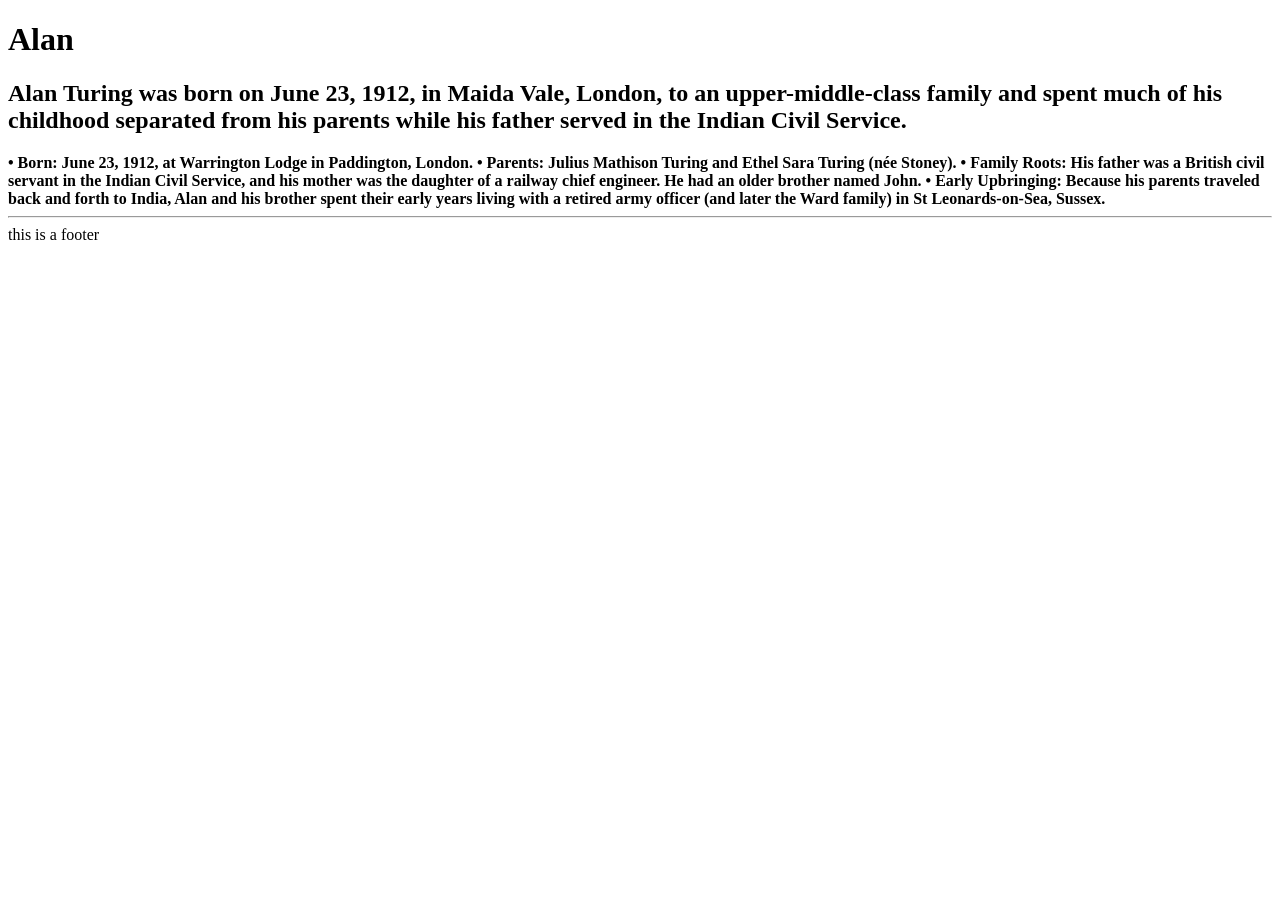
<file: actual-day-2/index.html>
<!DOCTYPE html>
<html lang="en">
<head>
    <meta charset="UTF-8">
    <meta name="viewport" content="width=h1, initial-scale=1.0">
    <title>Document</title>
</head>
<body>
    <h1>Alan</h1>
    <h2>Alan Turing was born on June 23, 1912, in Maida Vale, London, to an upper-middle-class family and spent much of his childhood separated from his parents while his father served in the Indian Civil Service.</h2>

    <strong>• Born: June 23, 1912, at Warrington Lodge in Paddington, London.
• Parents: Julius Mathison Turing and Ethel Sara Turing (née Stoney).
• Family Roots: His father was a British civil servant in the Indian Civil Service, and his mother was the daughter of a railway chief engineer. He had an older brother named John.
• Early Upbringing: Because his parents traveled back and forth to India, Alan and his brother spent their early years living with a retired army officer (and later the Ward family) in St Leonards-on-Sea, Sussex.</strong>
<hr>
<footer>this is a footer</footer>
</body>
</html>
</file>
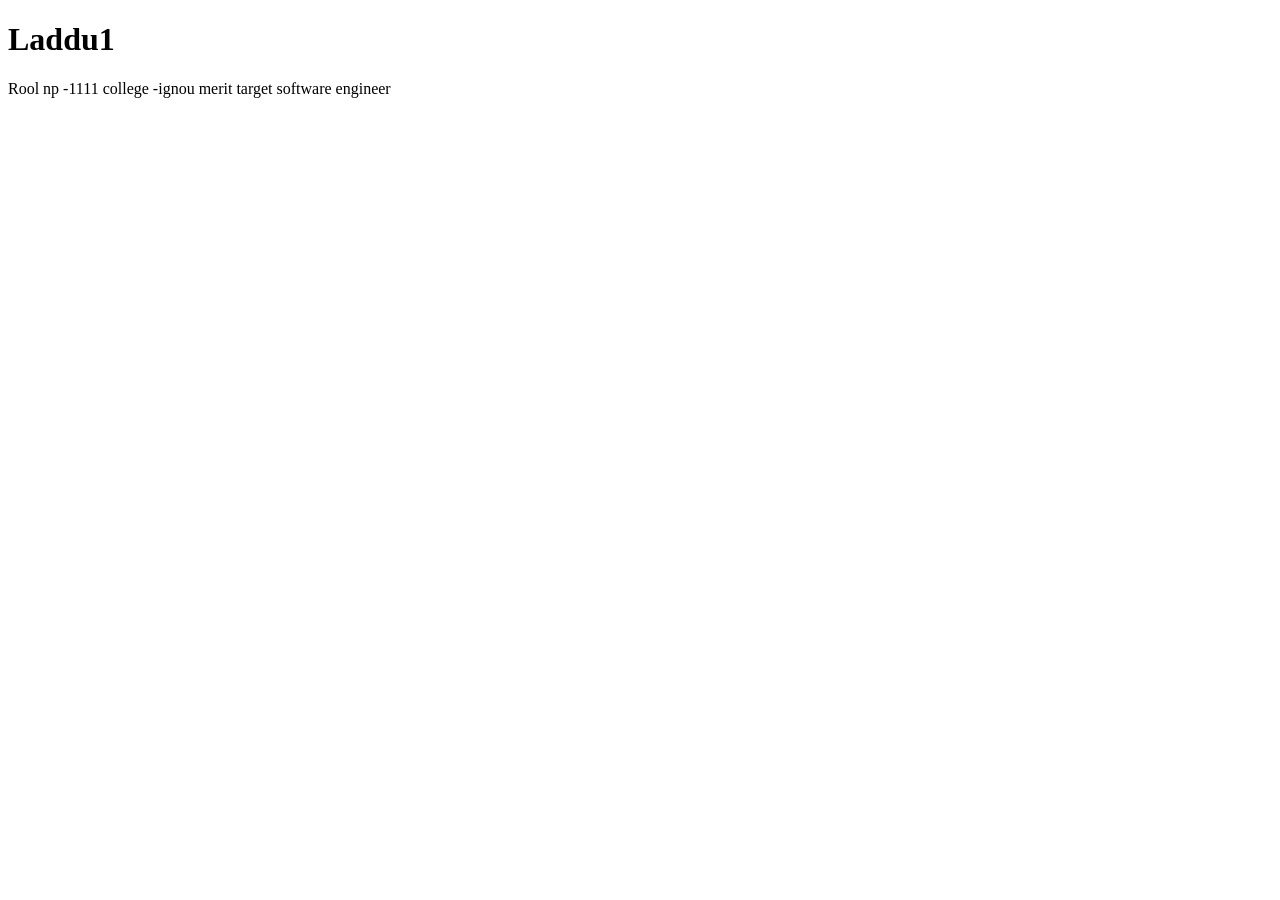
<file: day-01/index.html>
<!DOCTYPE html>
<html lang="en">
<head>
    <meta charset="UTF-8">
    <meta name="viewport" content="width=device-width, initial-scale=1.0">
    <title>Document</title>
</head>
<body>
    <h1>Laddu1</h1>
    <p> Rool np -1111
        college -ignou merit 
        target software engineer
    </p>
</body>
</html>
</file>
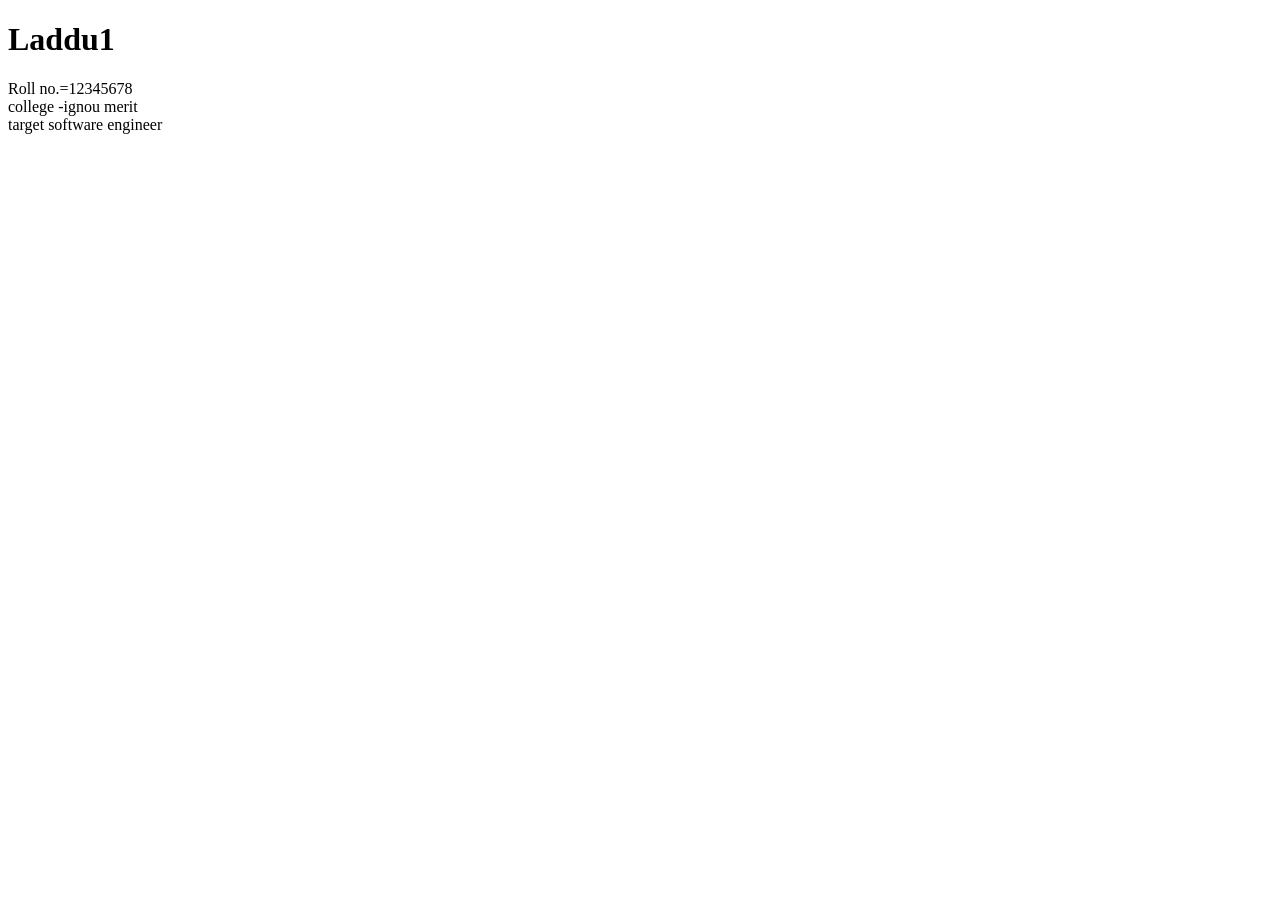
<file: day-1/index.html>
<!DOCTYPE html>
<html lang="en">
<head>
    <meta charset="UTF-8">
    <meta name="viewport" content="width=device-width, initial-scale=1.0">
    <title>Document</title>
</head>
<body>
    <h1>Laddu1</h1>
    <p> Roll no.=12345678 <br>
        college -ignou merit <br>
        target software engineer 
    </p>
</body>
</html>
</file>
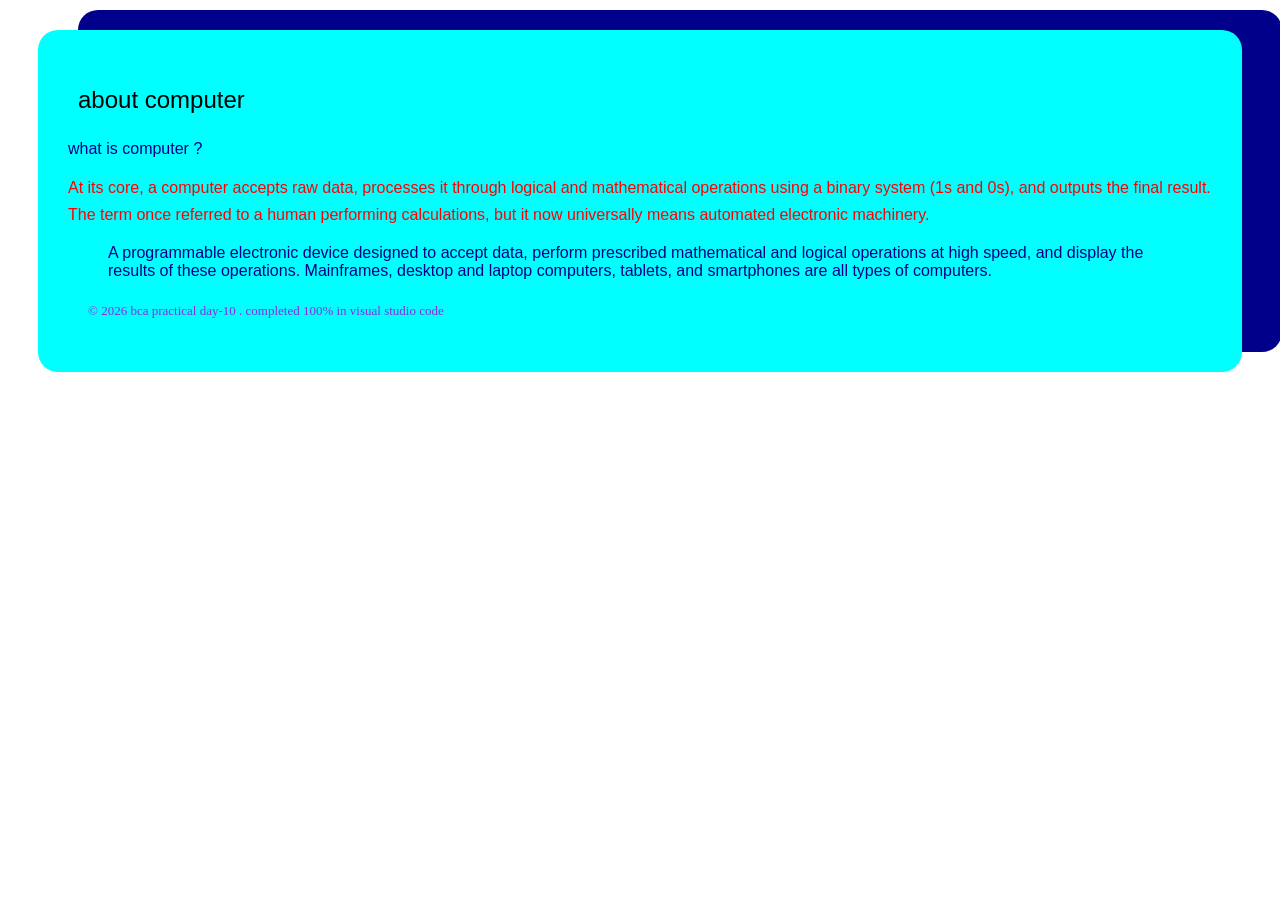
<file: day-10/index.html>
<!DOCTYPE html>
<html lang="en">
<head>
    <meta charset="UTF-8">
    <meta name="viewport" content="width=device-width, initial-scale=1.0">
    <title>themed tech artical layout</title>

    <style>
        
        .container{
            background-color: aqua;
            color:darkblue;
            padding: 30px;
            margin: 30px;
            border-radius: 20px;
            box-shadow: 40px -20px;
            font-family: Arial, Helvetica, sans-serif;
        }
        h1{
        color: black;
        padding: 10px;
        font-weight: 200;
        line-height: 20px;
        }
        p{
            font-family: 'Franklin Gothic Medium', 'Arial Narrow', Arial, sans-serif;
            color: red;
            font-size: big;
            line-height: 1.7
        }
        
        .pa{

            color:blueviolet ;
            font-size: small;
            font-family: Cambria, Cochin, Georgia, Times, 'Times New Roman', serif;
            margin: 20px;
        }
    </style>
</head>
<body>
    <article class="container">
        <h1>about computer</h1>
          <span class="tag">what is computer ?</span>
    <p>
At its core, a computer accepts raw data, processes it through logical and mathematical operations using a binary system (1s and 0s), and outputs the final result. The term once referred to a human performing calculations, but it now universally means automated electronic machinery.
    </p>
    <blockquote>
        
A programmable electronic device designed to accept data, perform prescribed mathematical and logical operations at high speed, and display the results of these operations. Mainframes, desktop and laptop computers, tablets, and smartphones are all types of computers.
    </blockquote>
     
    <footer>
        <p class="pa">&copy; 2026 bca practical day-10 . completed 100% in visual studio code</p>
    </footer>
    </article>
</body>
</html>
</file>
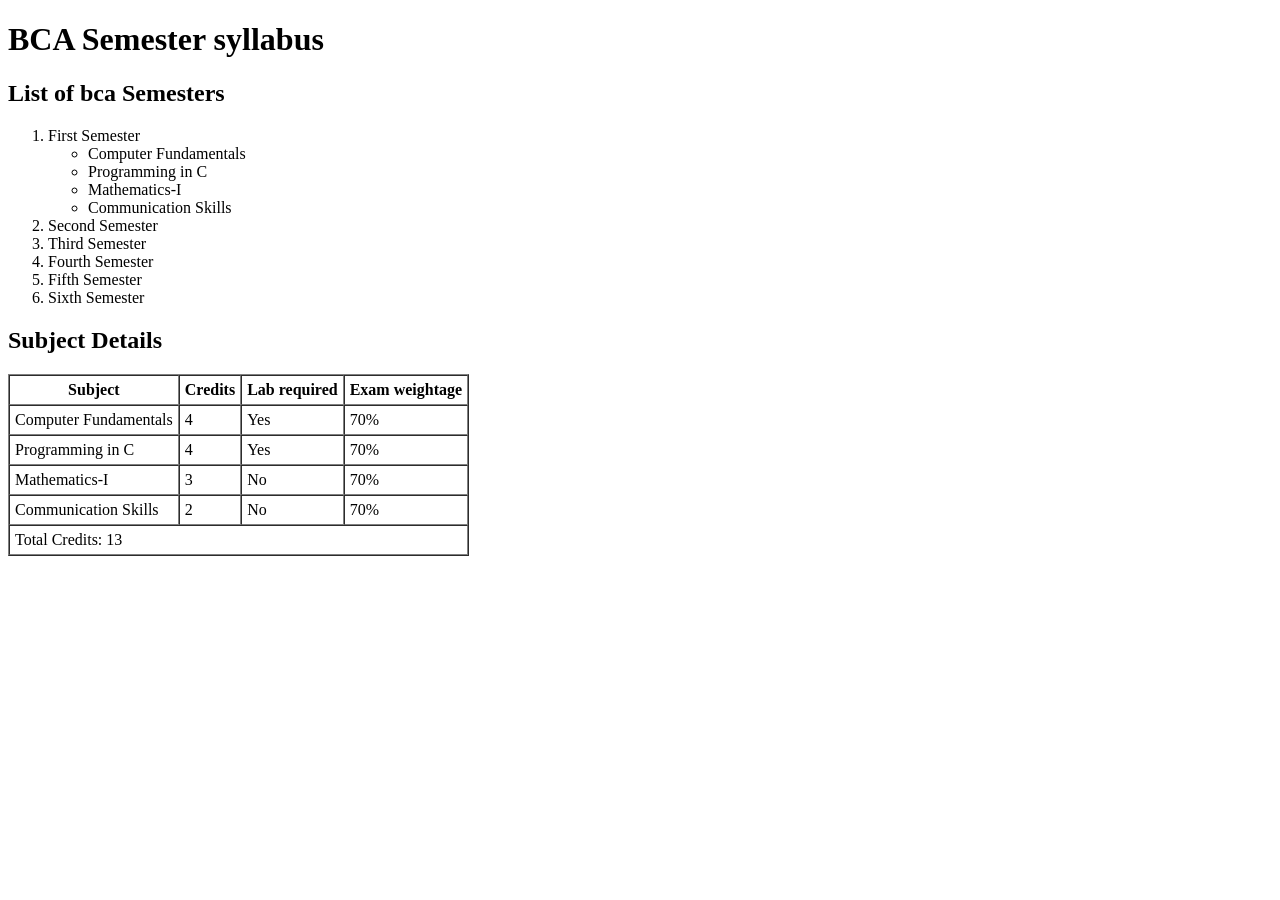
<file: day-4/index.html>
<!DOCTYPE html>
<html lang="en">
<head>
    <meta charset="UTF-8">
    <meta name="viewport" content="width=device-width, initial-scale=1.0">
    <title>BCA Semester syllabus</title>
</head>
<body>
    <h1>BCA Semester syllabus</h1>

    <h2>List of bca Semesters</h2>
    <ol>
        <li>First Semester
        <ul>
            <li>Computer Fundamentals</li>
            <li>Programming in C</li>
            <li>Mathematics-I</li>
            <li>Communication Skills</li>
        </ul>
        </li>
        <li>Second Semester</li>
        <li>Third Semester</li>
        <li>Fourth Semester</li>
        <li>Fifth Semester</li>
        <li>Sixth Semester</li>
    </ol>
<h2>Subject Details</h2>

<table  border="1" cellpadding="5" cellspacing="0">
    <thead>
        <tr>
            <th>Subject</th>
            <th>Credits</th>
            <th>Lab required</th>
            <th>Exam weightage</th>
        </tr>
    </thead>
    <tbody>
        <tr>
            <td>Computer Fundamentals</td>
            <td>4</td>
            <td>Yes</td>
            <td>70%</td>
        </tr>
        <tr>
            <td>Programming in C</td>
            <td>4</td>
            <td>Yes</td>
            <td>70%</td>
        </tr>
        <tr>
            <td>Mathematics-I</td>
            <td>3</td>
            <td>No</td>
            <td>70%</td>
        </tr>
        <tr>
            <td>Communication Skills</td>
            <td>2</td>
            <td>No</td>
            <td>70%</td>
        </tr>
    </tbody>
    <tfoot>
        <tr>
            <td colspan="4">Total Credits: 13</td>
        </tr>
    </tfoot>
    
</body>
</html>
</file>
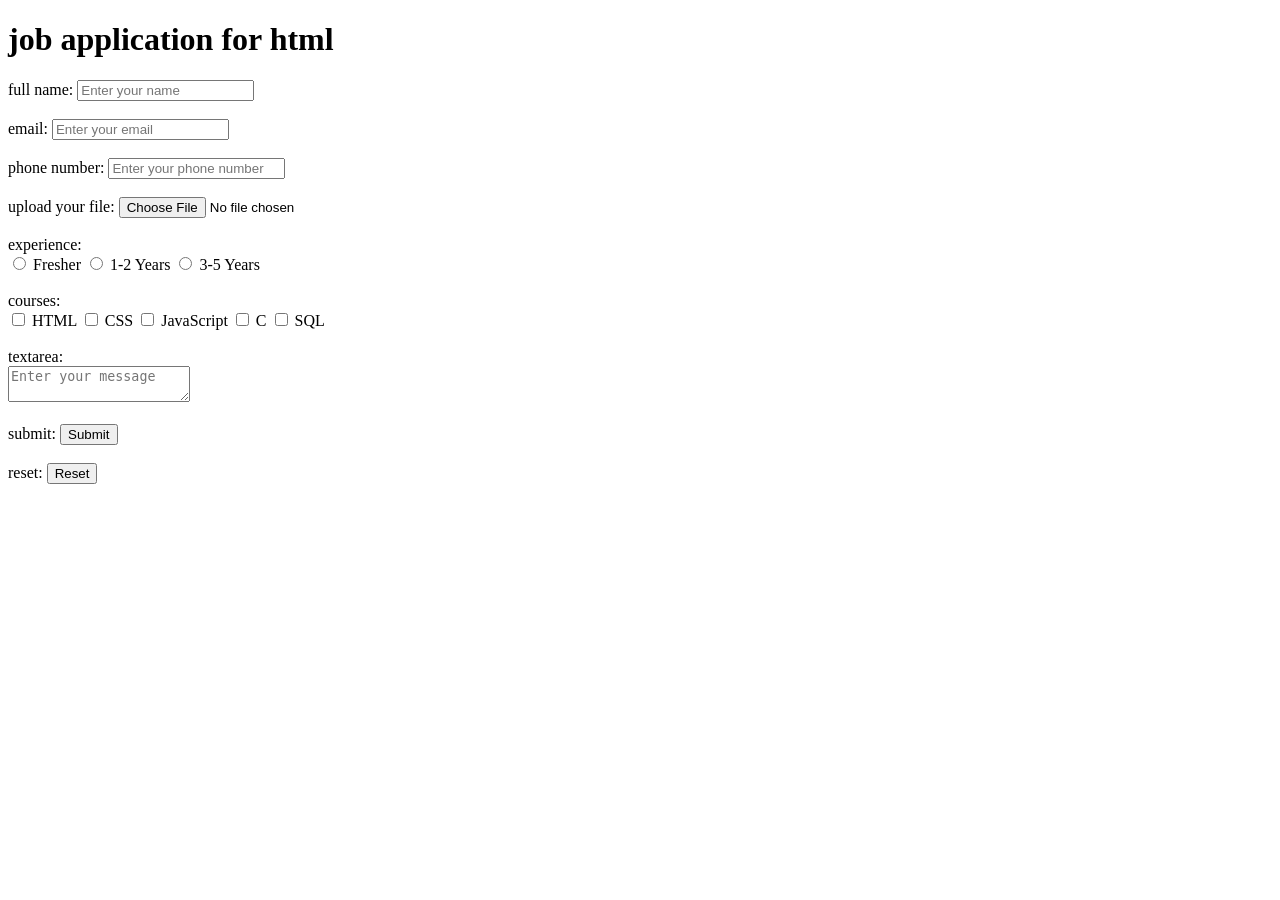
<file: day-5/index.html>
<!DOCTYPE html>
<html lang="en">
<head>
    <meta charset="UTF-8">
    <meta name="viewport" content="width=device-width, initial-scale=1.0">
    <title>Document</title>
</head>
<body>
 <h1>job application for html</h1>
 <div>
    full name:
    <input type="text" id="name" name="fullname" placeholder="Enter your name">
 </div>
 <br>
 <div>
    email:
    <input type="text" id="email" name="email" placeholder="Enter your email">
    </div>
    <br>
    <div>
    phone number:
    <input type="number" id="phone" name="phone" placeholder="Enter your phone number">
 </div>
 <br>
<div>
    upload your file:
    <input type="file" accept=".jpg, .jpeg, .png" id="file" name="file">
</div>
 <br>
 experience:
 <div>
    <input type="radio" id="fresher" name="experience" value="fresher">
    <label for="fresher">Fresher</label>
    <input type="radio" id="1-2 years" name="experience" value="1-2 years">
    <label for="1-2 years">1-2 Years</label>
    <input type="radio" id="3-5 years" name="experience" value="3-5 years">
    <label for="3-5 years">3-5 Years</label>
</div>
<br>
    courses:
    <div>
        <input type="checkbox" id="html" name="skills" value="html">
        <label for="html">HTML</label>
        <input type="checkbox" id="css" name="skills" value="css">
        <label for="css">CSS</label>
        <input type="checkbox" id="js" name="skills" value="js">
        <label for="js">JavaScript</label>
        <input type="checkbox" id="c" name="skills" value="c">
        <label for="c">C</label>
        <input type="checkbox" id="SQL" name="skills" value="SQL">
        <label for="SQL">SQL</label>
    </div>
    <br>
    textarea:
 <div>
    <textarea name="message" placeholder="Enter your message"></textarea>
 </div>
 <div>
    <br>
    submit:
    <button type="submit">Submit</button>
    <br><br>
    reset:
    <button type="reset">Reset</button>
 </div>
</body>
</html>
</file>
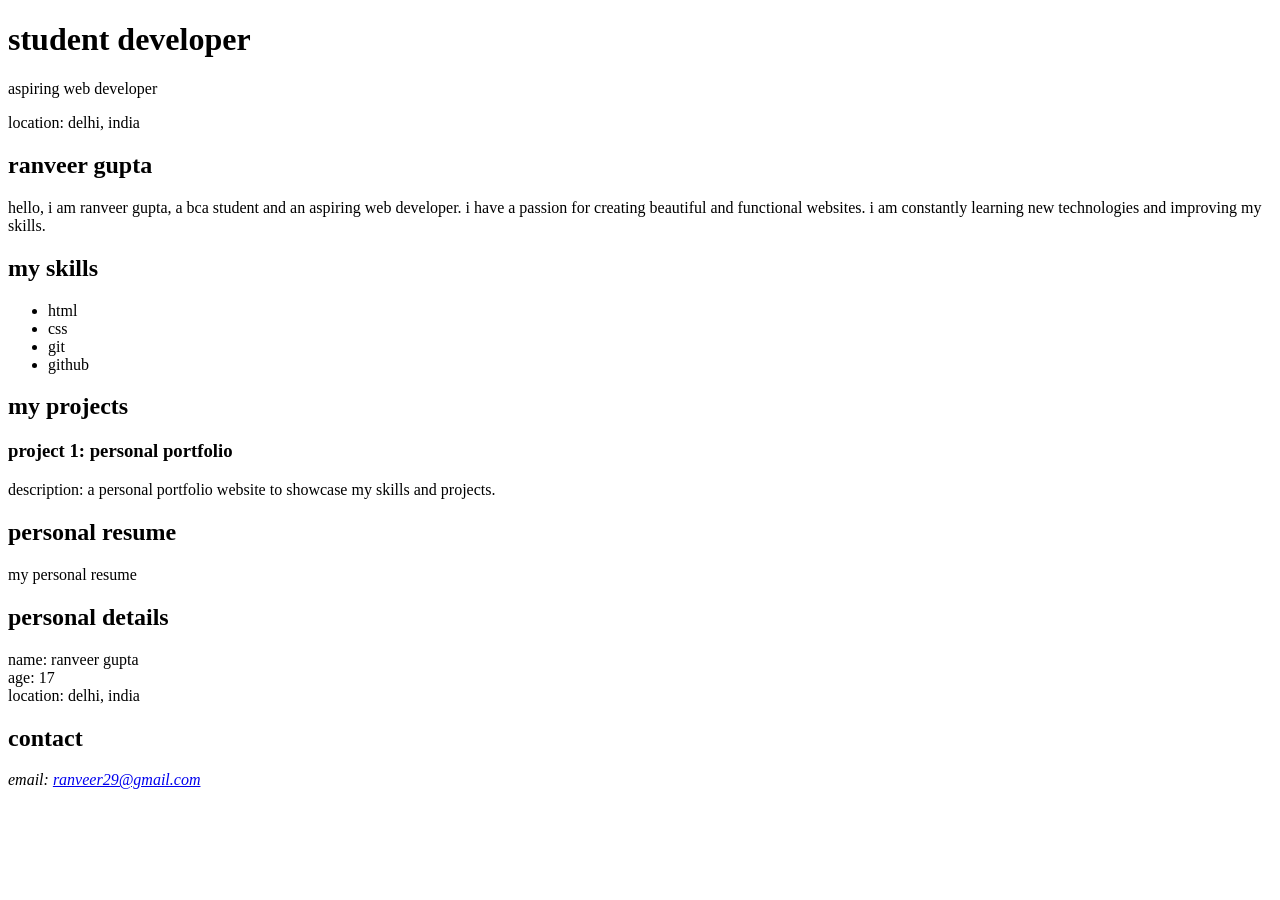
<file: day-7/index.html>
<!DOCTYPE html>
<html lang="en">
<head>
    <meta charset="UTF-8">
    <meta name="viewport" content="width=device-width, initial-scale=1.0">
    <title>BCA student developer profile - day 7</title>
</head>
<body> 
<header>
   <h1>student developer</h1>
   <p>aspiring web developer</p> 
    location: delhi, india
   </address>
   <h2>ranveer gupta</h2>
   <p>hello, i am ranveer gupta, a bca student and an aspiring web developer. i have a passion for creating beautiful and functional websites. i am constantly learning new technologies and improving my skills.</p>
   
   <h2>my skills</h2>
   <div>
    <ul>
        <li>html</li>
        <li>css</li>
        <li>git</li>
        <li>github</li>
    </ul>
   </div>
    <h2>my projects</h2>
    <article>
        <h3>project 1: personal portfolio</h3>
        <p>description: a personal portfolio website to showcase my skills and projects.</p>
        </article>
<article>
        <h2>personal resume</h2>
        <p>my personal resume</p>
    </article>
    <article>
        <h2>personal details</h2>
         <p>name: ranveer gupta<br>age: 17<br>location: delhi, india</p>
    </article>
    <h2>contact</h2>
    <address>
        email: <a href="mailto:ranveer29@gmail.com">ranveer29@gmail.com</a>
    </address>
</header>
</body>
</html>
</file>
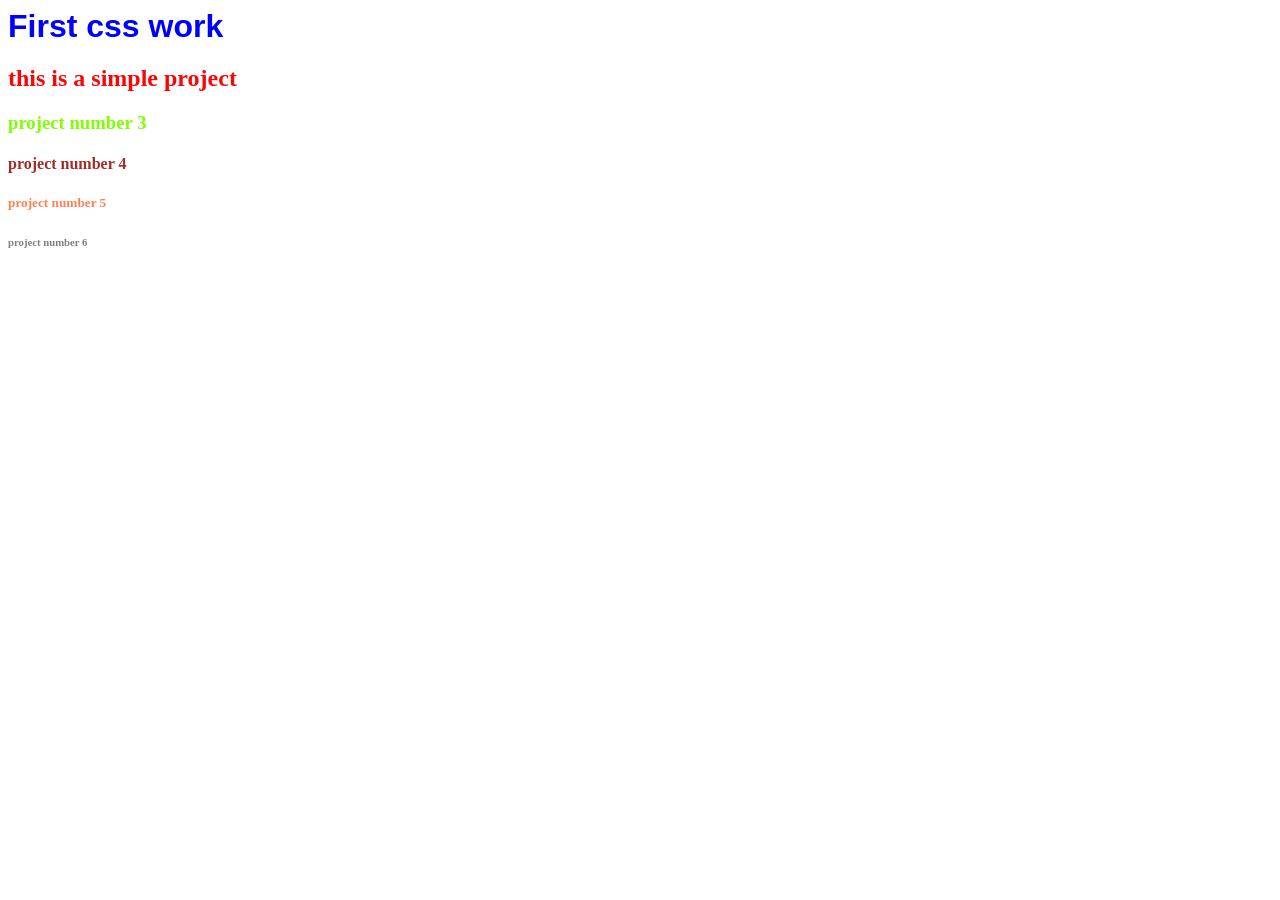
<file: day-8/index.html>
<!DOCTYPE html>
<html lang="en">
<head>
    <meta charset="UTF-8">
    <meta name="viewport" content="width=device-width, initial-scale=1.0">
    <title>css work</title>
</head>
<body>
    <link rel="stylesheet" href="index.css">
    <h1>First css work</h1>
    <h2>this is a simple project</h2>
    <h3>project number 3</h3>
    <h4>project number 4 </h4>
    <h5>project number 5 </h5>
    <h6>project number 6</h6>
</body>
</html>
</file>
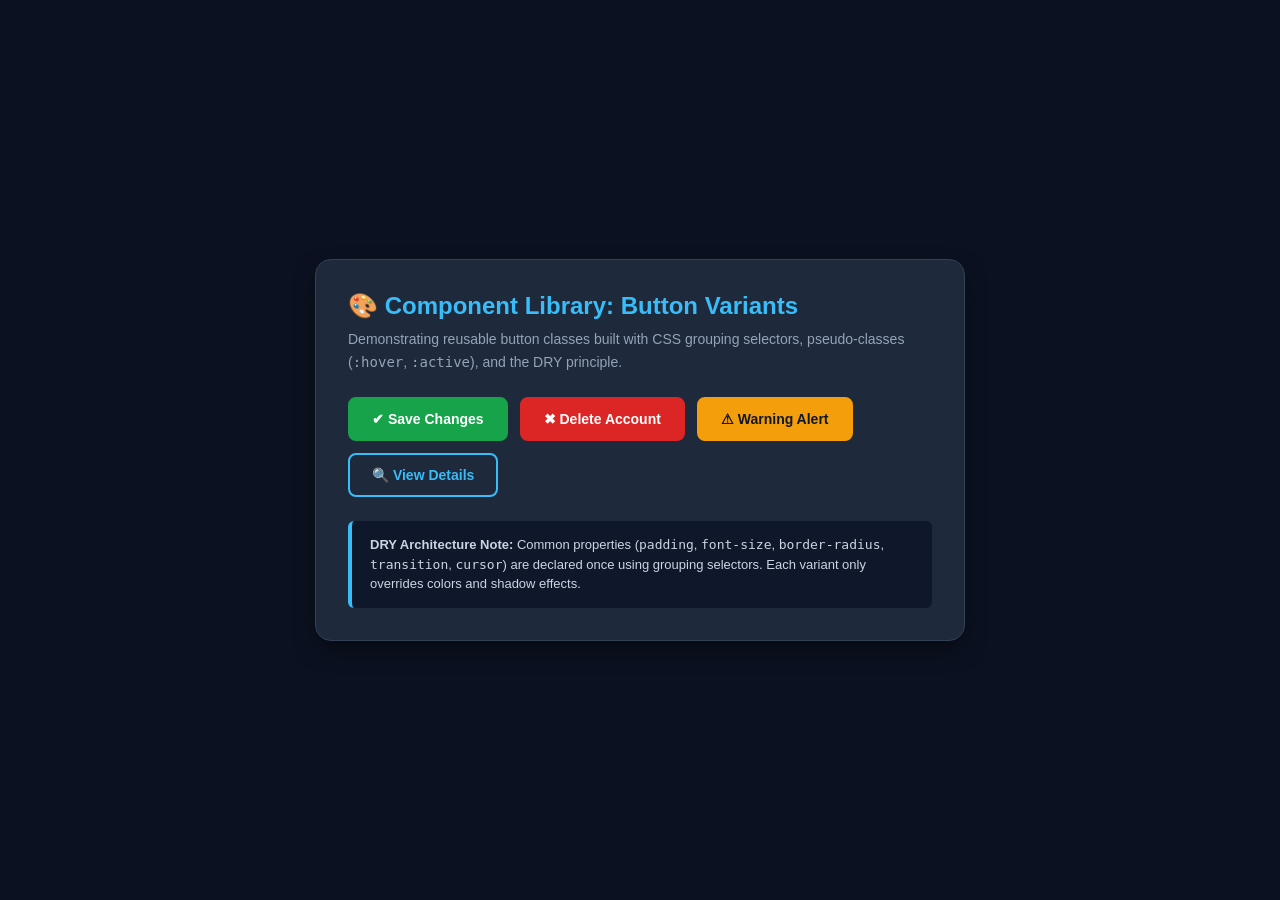
<file: day-9/index.html>
<!DOCTYPE html>
<html lang="en">
<head>
  <meta charset="UTF-8">
  <meta name="viewport" content="width=device-width, initial-scale=1.0">
  <title>BCA Day 9 - Reusable Button Component Library</title>
  <style>
    /* Reset & Page Background */
    * {
      box-sizing: border-box;
      margin: 0;
      padding: 0;
    }
    body {
      font-family: 'Segoe UI', Tahoma, Geneva, Verdana, sans-serif;
      background-color: #0b1120;
      color: #f8fafc;
      display: flex;
      justify-content: center;
      align-items: center;
      min-height: 100vh;
      padding: 20px;
    }

    /* Container Card Sheet */
    .card-sheet {
      background-color: #1e293b;
      border: 1px solid #334155;
      border-radius: 16px;
      padding: 32px;
      max-width: 650px;
      width: 100%;
      box-shadow: 0 10px 25px -5px rgba(0, 0, 0, 0.5);
    }

    .card-sheet h1 {
      font-size: 24px;
      margin-bottom: 8px;
      color: #38bdf8;
    }

    .card-sheet p {
      font-size: 14px;
      color: #94a3b8;
      margin-bottom: 24px;
      line-height: 1.6;
    }

    .button-group {
      display: flex;
      flex-wrap: wrap;
      gap: 12px;
      margin-bottom: 24px;
    }

    /* DRY Principle: Shared Button Base Styles via Grouping Selector */
    .btn,
    .btn-success,
    .btn-danger,
    .btn-warning,
    .btn-outline {
      display: inline-flex;
      align-items: center;
      justify-content: center;
      padding: 12px 22px;
      font-size: 14px;
      font-weight: 600;
      border-radius: 8px;
      cursor: pointer;
      text-decoration: none;
      border: 2px solid transparent;
      transition: all 0.25s ease-in-out;
      outline: none;
    }

    /* 1. Success Variant (Green background) */
    .btn-success {
      background-color: #16a34a;
      color: #ffffff;
      border-color: #16a34a;
    }
    .btn-success:hover {
      background-color: #15803d;
      border-color: #15803d;
      transform: translateY(-2px);
      box-shadow: 0 4px 12px rgba(22, 163, 74, 0.4);
    }

    /* 2. Danger Variant (Red background) */
    .btn-danger {
      background-color: #dc2626;
      color: #ffffff;
      border-color: #dc2626;
    }
    .btn-danger:hover {
      background-color: #b91c1c;
      border-color: #b91c1c;
      transform: translateY(-2px);
      box-shadow: 0 4px 12px rgba(220, 38, 38, 0.4);
    }

    /* 3. Warning Variant (Amber background) */
    .btn-warning {
      background-color: #f59e0b;
      color: #0f172a;
      border-color: #f59e0b;
    }
    .btn-warning:hover {
      background-color: #d97706;
      border-color: #d97706;
      transform: translateY(-2px);
      box-shadow: 0 4px 12px rgba(245, 158, 11, 0.4);
    }

    /* 4. Outline Variant (Transparent with border) */
    .btn-outline {
      background-color: transparent;
      color: #38bdf8;
      border-color: #38bdf8;
    }
    .btn-outline:hover {
      background-color: #38bdf8;
      color: #0b1120;
      transform: translateY(-2px);
      box-shadow: 0 4px 12px rgba(56, 189, 248, 0.4);
    }

    /* Active click effect for all button variants */
    .btn-success:active,
    .btn-danger:active,
    .btn-warning:active,
    .btn-outline:active {
      transform: translateY(0);
      box-shadow: none;
    }

    /* Architecture explanation callout */
    .code-note {
      background-color: #0f172a;
      border-left: 4px solid #38bdf8;
      padding: 14px 18px;
      font-size: 13px;
      color: #cbd5e1;
      border-radius: 6px;
      line-height: 1.5;
    }
  </style>
</head>
<body>

  <main class="card-sheet">
    <h1>🎨 Component Library: Button Variants</h1>
    <p>Demonstrating reusable button classes built with CSS grouping selectors, pseudo-classes (<code>:hover</code>, <code>:active</code>), and the DRY principle.</p>

    <div class="button-group">
      <button type="button" class="btn-success">✔ Save Changes</button>
      <button type="button" class="btn-danger">✖ Delete Account</button>
      <button type="button" class="btn-warning">⚠ Warning Alert</button>
      <button type="button" class="btn-outline">🔍 View Details</button>
    </div>

    <div class="code-note">
      <strong>DRY Architecture Note:</strong> Common properties (<code>padding</code>, <code>font-size</code>, <code>border-radius</code>, <code>transition</code>, <code>cursor</code>) are declared once using grouping selectors. Each variant only overrides colors and shadow effects.
    </div>
  </main>

</body>
</html>
</file>
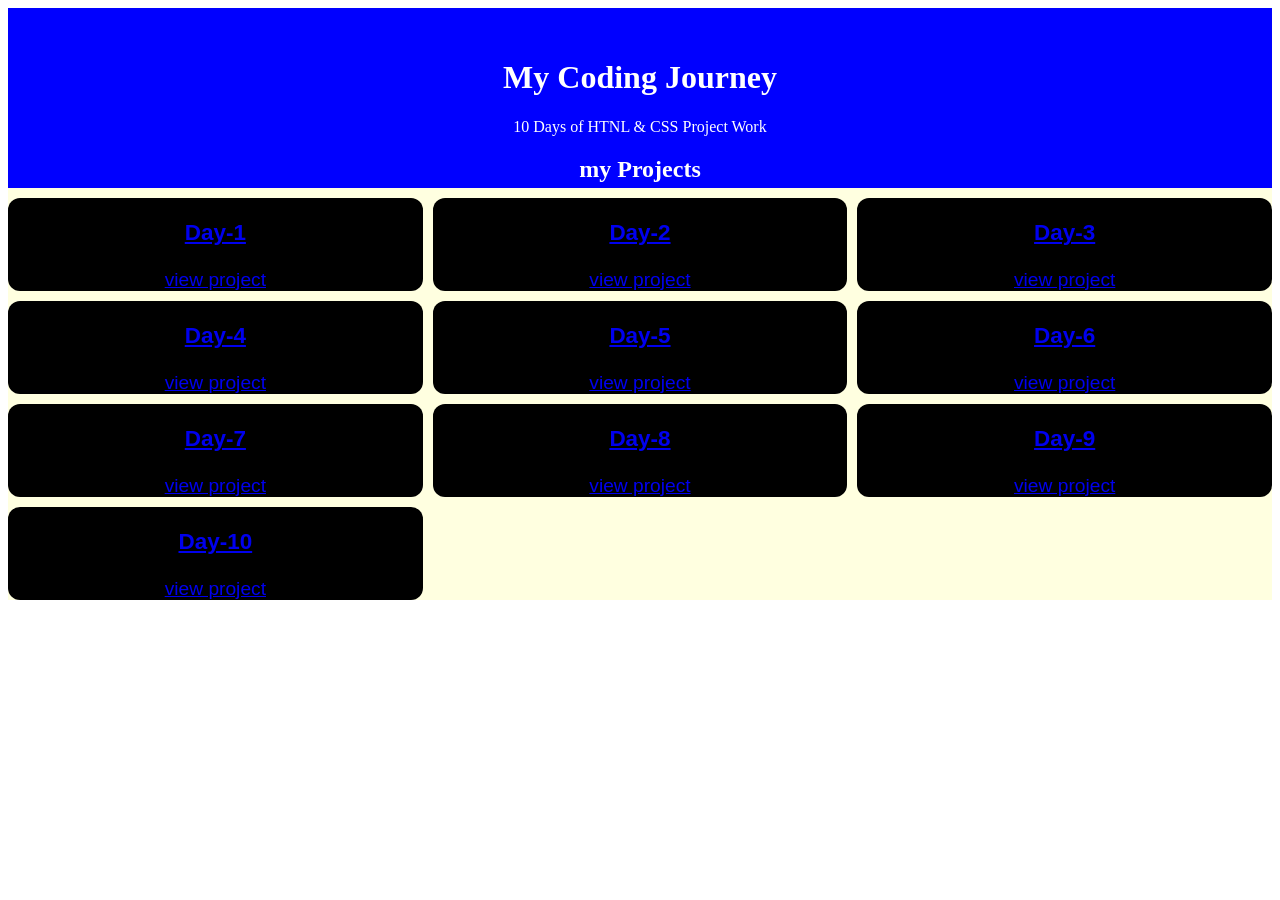
<file: repostory.html>
<!DOCTYPE html>
<html lang="en">
<head>
    <meta charset="UTF-8">
    <meta name="viewport" content="width=device-width, initial-scale=1.0">
    <title>My HTML Projects</title>
    <style>
    header{
        background-color: blue;
        padding: 30px;
        text-align: center;
        height: 120px;
        color: white
    }    
    .container{
        text-align: center;
        background-color:lightyellow;
        padding-top: 10px;
    }

    .rr{
        background-color: black;
        
        border-radius: 12px;
        font-family: 'Segoe UI', Tahoma, Geneva, Verdana, sans-serif;
        font-size: larger;
        background-image: url(https://www.adorama.com/alc/wp-content/uploads/2017/11/night-sky-with-shooting-star-1024x683.jpg);        
    }

    .rr:hover{
        transform: scale(1.03);
        color-scheme: initial;
    }

    .container{
        display: grid;
        grid-template-columns: repeat(3,1fr);
        gap: 10px;
    }
    </style>
</head>
<body>
<header class="header">
    <h1>My Coding Journey</h1>
    <span>10 Days of HTNL & CSS Project Work</span>
    <h2>my Projects</h2>
    <p>Explore my daily project work</p>
</header>
<main class="container">
    <div class="rr">
        <a href="/day-1/index.html">
            <h3>Day-1</h3>
            <span >view project</span>
        </a>
        </div>
        <div class="rr">
        <a href="./day-2/index.html">
            <h3>Day-2</h3>
            <span >view project</span>
        </a>
        </div>
        <div class="rr">
        <a href="./day-3/index.html" >
            <h3>Day-3</h3>
            <span >view project</span>
        </a>
        </div>
        <div class="rr">
        <a href="./day-4/index.html">
            <h3>Day-4</h3>
            <span >view project</span>
        </a>
        </div>
        <div class="rr">
        <a href="./day-5/index.html">
            <h3>Day-5</h3>
            <span >view project</span>
        </a>
        </div>
        <div class="rr">
        <a href=".day-6/index.html">
            <h3>Day-6</h3>
            <span>view project</span>
        </a>
        </div>
        <div class="rr">
        <a href="./day-7/index.html">
            <h3>Day-7</h3>
            <span>view project</span>
        </a>
        </div>
        <div class="rr">
        <a href="./day-8/index.html">
            <h3>Day-8</h3>
            <span>view project</span>
        </a>
        </div>
        <div class="rr">
        <a href="./day-9/index.html">
            <h3>Day-9</h3>
            <span>view project</span>
        </a>
        </div>
        <div class="rr">
        <a href="./day-10/index.html">
            <h3>Day-10</h3>
            <span >view project</span>
        </a>
        </div>
</main>

</body>
</html>
</file>
<file: day-8/index.css>
h1{
    margin: 0;
    font-family: 'Roboto', sans-serif;
    color: blue;
}
h2{color: #f90707;
}
h3{
    color: chartreuse;
}
h4{
    color: brown;
}
h5{
    color: coral;
}
h6{
    color: gray;
}
</file>
